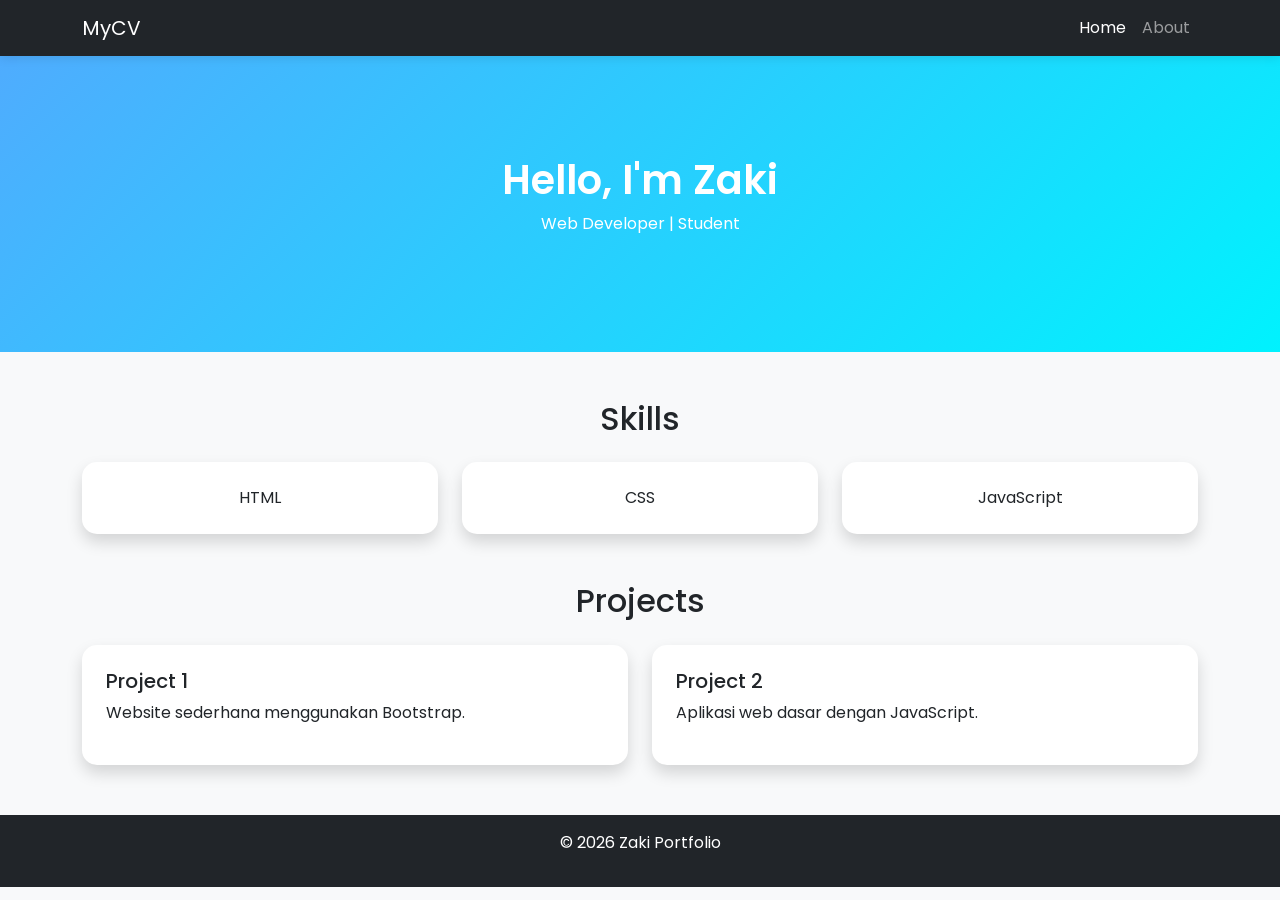
<file: index.html>
<!DOCTYPE html>
<html lang="en">
<head>
  <meta charset="UTF-8">
  <meta name="viewport" content="width=device-width, initial-scale=1">
  <title>Portfolio Zaki</title>

  <!-- Bootstrap -->
  <link href="https://cdn.jsdelivr.net/npm/bootstrap@5.3.0/dist/css/bootstrap.min.css" rel="stylesheet">

  <!-- CSS -->
  <link rel="stylesheet" href="style.css">
</head>
<body>

<!-- Navbar -->
<nav class="navbar navbar-expand-lg navbar-dark bg-dark">
  <div class="container">
    <a class="navbar-brand" href="#">MyCV</a>
    <button class="navbar-toggler" data-bs-toggle="collapse" data-bs-target="#navbarNav">
      <span class="navbar-toggler-icon"></span>
    </button>
    <div class="collapse navbar-collapse" id="navbarNav">
      <ul class="navbar-nav ms-auto">
        <li class="nav-item"><a class="nav-link active" href="index.html">Home</a></li>
        <li class="nav-item"><a class="nav-link" href="about.html">About</a></li>
      </ul>
    </div>
  </div>
</nav>

<!-- Hero -->
<section class="hero text-center">
  <div class="container">
    <h1>Hello, I'm Zaki</h1>
    <p>Web Developer | Student</p>
  </div>
</section>

<!-- Skills -->
<section class="container my-5">
  <h2 class="text-center mb-4">Skills</h2>
  <div class="row g-4">
    <div class="col-md-4 col-sm-12">
      <div class="card p-4 text-center shadow">HTML</div>
    </div>
    <div class="col-md-4 col-sm-12">
      <div class="card p-4 text-center shadow">CSS</div>
    </div>
    <div class="col-md-4 col-sm-12">
      <div class="card p-4 text-center shadow">JavaScript</div>
    </div>
  </div>
</section>

<!-- Projects -->
<section class="container my-5">
  <h2 class="text-center mb-4">Projects</h2>
  <div class="row g-4">
    <div class="col-md-6">
      <div class="card p-4 shadow">
        <h5>Project 1</h5>
        <p>Website sederhana menggunakan Bootstrap.</p>
      </div>
    </div>
    <div class="col-md-6">
      <div class="card p-4 shadow">
        <h5>Project 2</h5>
        <p>Aplikasi web dasar dengan JavaScript.</p>
      </div>
    </div>
  </div>
</section>

<!-- Footer -->
<footer class="bg-dark text-white text-center p-3">
  <p>© 2026 Zaki Portfolio</p>
</footer>

<script src="https://cdn.jsdelivr.net/npm/bootstrap@5.3.0/dist/js/bootstrap.bundle.min.js"></script>
</body>
</html>
</file>
<file: style.css>
@import url('https://fonts.googleapis.com/css2?family=Poppins:wght@300;400;600&display=swap');

body {
  font-family: 'Poppins', sans-serif;
  background-color: #f8f9fa;
}

/* Navbar */
.navbar {
  box-shadow: 0 2px 10px rgba(0,0,0,0.1);
}

/* Hero */
.hero {
  background: linear-gradient(135deg, #4facfe, #00f2fe);
  color: white;
  padding: 100px 0;
  text-align: center;
}

.hero h1 {
  font-weight: 600;
  animation: fadeInDown 1s ease;
}

.hero p {
  animation: fadeInUp 1.2s ease;
}

/* Card */
.card {
  border: none;
  border-radius: 15px;
  transition: 0.3s;
}

.card:hover {
  transform: translateY(-10px) scale(1.03);
  box-shadow: 0 10px 25px rgba(0,0,0,0.15);
}

/* Profile */
.profile-img {
  border-radius: 20px;
  transition: 0.3s;
}

.profile-img:hover {
  transform: scale(1.05);
}

/* Footer */
footer {
  margin-top: 50px;
}

/* Animasi */
@keyframes fadeInDown {
  from {opacity: 0; transform: translateY(-30px);}
  to {opacity: 1; transform: translateY(0);}
}

@keyframes fadeInUp {
  from {opacity: 0; transform: translateY(30px);}
  to {opacity: 1; transform: translateY(0);}
}
</file>
